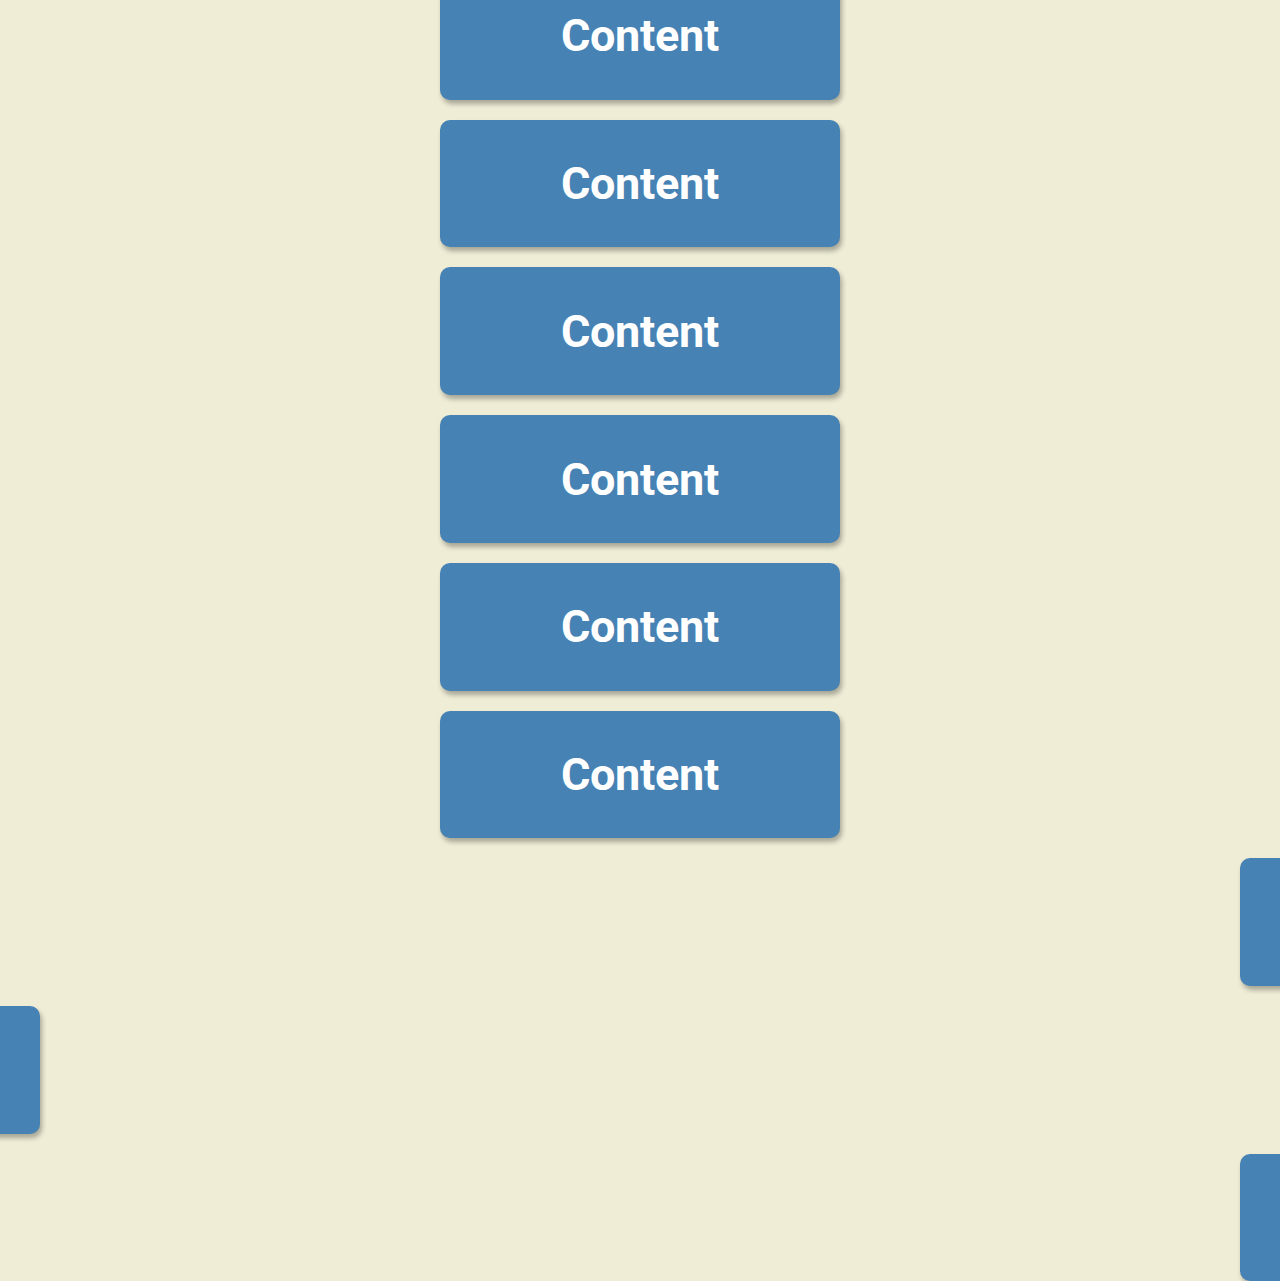
<file: bottomScrollAnimation_chap6/index.html>
<!DOCTYPE html>
<html lang="ko">
    <head>
        <meta charset="UTF-8" />
        <meta name="viewport" content="width=device-width, initial-scale=1.0" />
        <link
            rel="stylesheet"
            href="https://cdnjs.cloudflare.com/ajax/libs/font-awesome/5.15.1/css/all.min.css"
            integrity="sha512-+4zCK9k+qNFUR5X+cKL9EIR+ZOhtIloNl9GIKS57V1MyNsYpYcUrUeQc9vNfzsWfV28IaLL3i96P9sdNyeRssA=="
            crossorigin="anonymous"
        />
        <title>Scroll Animation</title>
        <link href="style.css" rel="stylesheet" />

        <!-- <link rel="preconnect" href="https://fonts.gstatic.com" /> -->
        <!-- <link
            href="https://fonts.googleapis.com/css2?family=Roboto:wght@100&display=swap"
            rel="stylesheet"
        /> -->
    </head>
    <body>
        <h1>Scroll to see the animation</h1>
        <div class="box show"><h2>Content</h2></div>
        <div class="box"><h2>Content</h2></div>
        <div class="box"><h2>Content</h2></div>
        <div class="box"><h2>Content</h2></div>
        <div class="box"><h2>Content</h2></div>
        <div class="box"><h2>Content</h2></div>
        <div class="box"><h2>Content</h2></div>
        <div class="box"><h2>Content</h2></div>
        <div class="box"><h2>Content</h2></div>
        <div class="box"><h2>Content</h2></div>
        <div class="box"><h2>Content</h2></div>
        <script src="script.js"></script>
    </body>
</html>
</file>
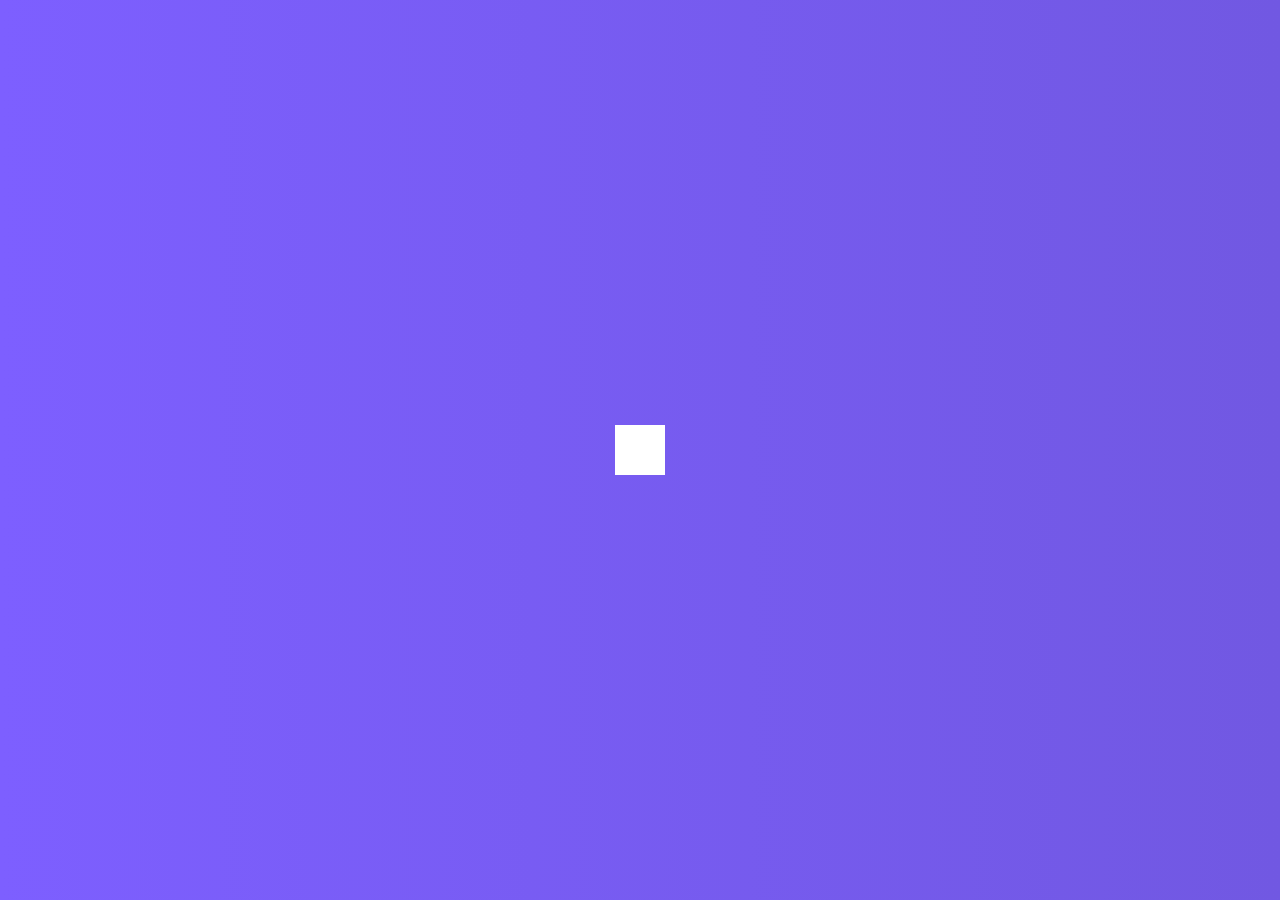
<file: hiddenSearchWidget_chap4/index.html>
<!DOCTYPE html>
<html lang="ko">
    <head>
        <meta charset="UTF-8" />
        <meta name="viewport" content="width=device-width, initial-scale=1.0" />
        <link
            rel="stylesheet"
            href="https://cdnjs.cloudflare.com/ajax/libs/font-awesome/5.15.1/css/all.min.css"
            integrity="sha512-+4zCK9k+qNFUR5X+cKL9EIR+ZOhtIloNl9GIKS57V1MyNsYpYcUrUeQc9vNfzsWfV28IaLL3i96P9sdNyeRssA=="
            crossorigin="anonymous"
        />
        <title>Hidden Search</title>
        <link href="style.css" rel="stylesheet" />

        <!-- <link rel="preconnect" href="https://fonts.gstatic.com" /> -->
        <!-- <link
            href="https://fonts.googleapis.com/css2?family=Roboto:wght@100&display=swap"
            rel="stylesheet"
        /> -->
    </head>
    <body>
        <div class="search">
            <input type="text" class="input" placeholder="Search..." />
            <button class="btn">
                <i class="fas fa-search"></i>
            </button>
        </div>
        <script src="script.js"></script>
    </body>
</html>
</file>
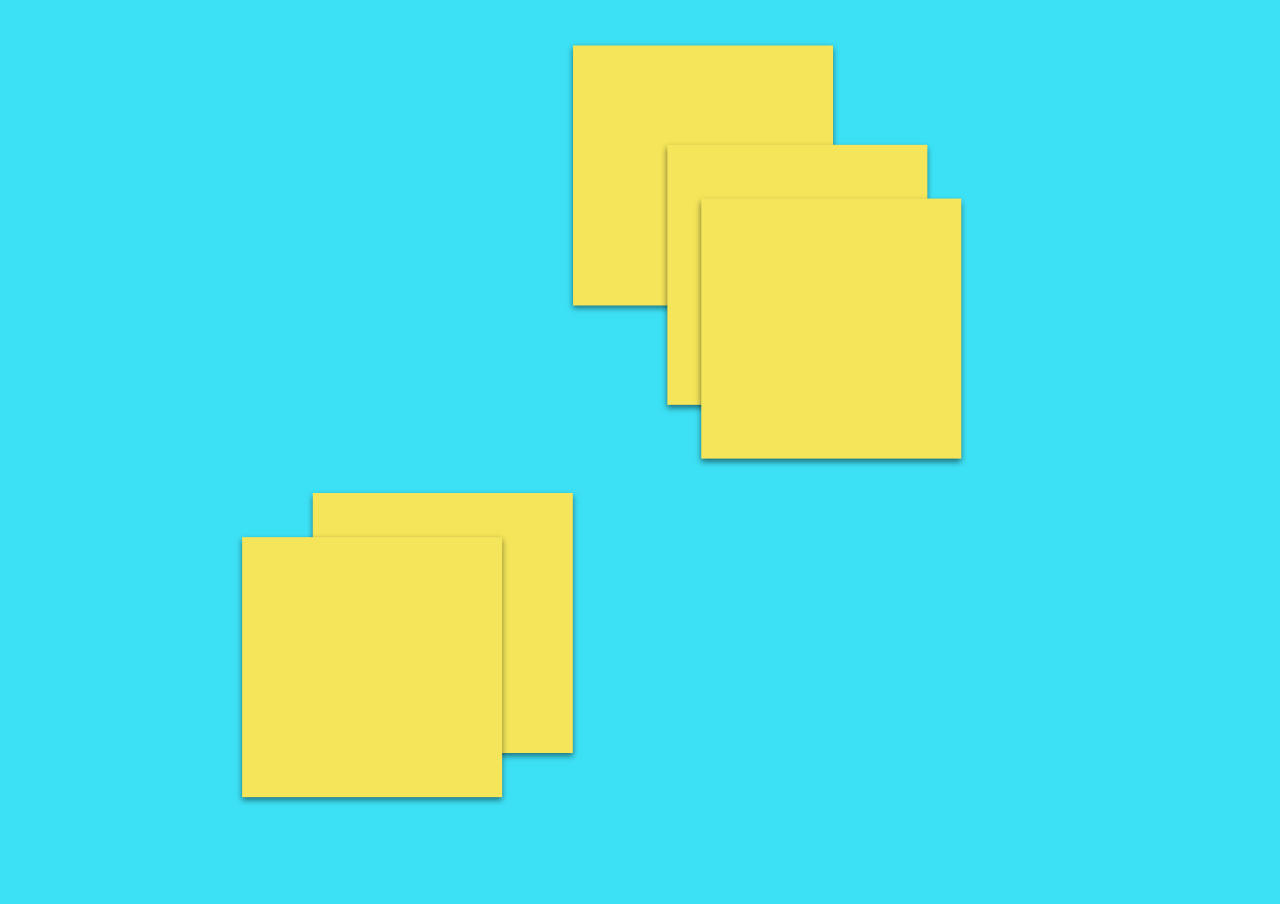
<file: interactive/index.html>
<!DOCTYPE html>
<html lang="ko">
    <head>
        <meta charset="UTF-8" />
        <meta http-equiv="X-UA-Compatible" content="IE=edge,chrome=1" />
        <meta name="viewport" content="width=device-width, initial-scale=1.0" />
        <title>줄에 매달려 흔들리는 상자 만들기 - chap3</title>
        <link rel="stylesheet" href="./style.css" />
    </head>
    <body>
        <script type="module" src="app.js"></script>
    </body>
</html>
</file>
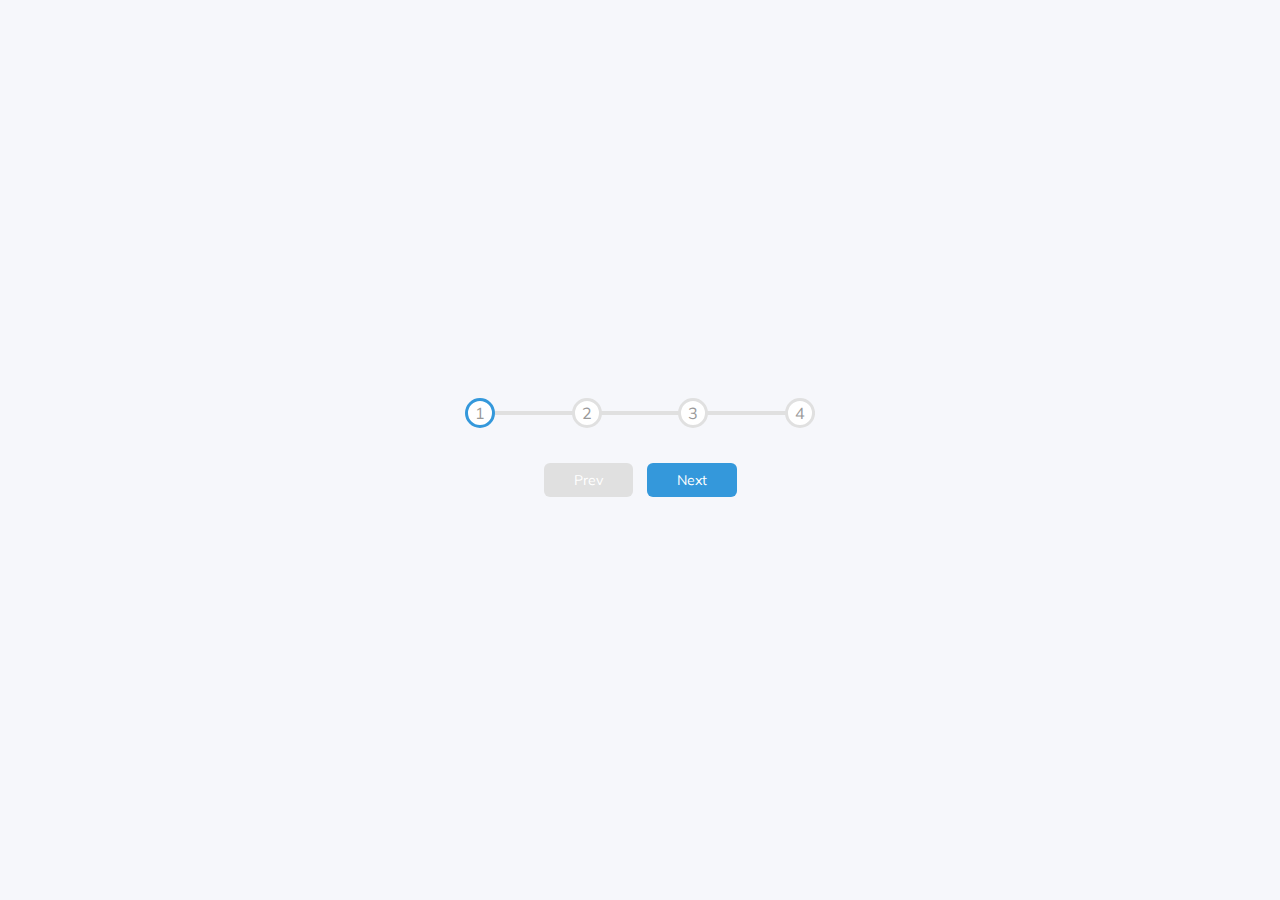
<file: progressSteps_chap2/index.html>
<!DOCTYPE html>
<html lang="en">
    <head>
        <meta charset="UTF-8" />
        <meta name="viewport" content="width=device-width, initial-scale=1.0" />
        <link href="style.css" rel="stylesheet" />
        <title>Progress Steps</title>
        <!-- <link rel="preconnect" href="https://fonts.gstatic.com" />
        <link
            href="https://fonts.googleapis.com/css2?family=Roboto:wght@100&display=swap"
            rel="stylesheet"
        />
        <link
            rel="stylesheet"
            href="https://cdnjs.cloudflare.com/ajax/libs/font-awesome/5.15.1/css/all.min.css"
            integrity="sha512-+4zCK9k+qNFUR5X+cKL9EIR+ZOhtIloNl9GIKS57V1MyNsYpYcUrUeQc9vNfzsWfV28IaLL3i96P9sdNyeRssA=="
            crossorigin="anonymous"
        /> -->
    </head>
    <body>
        <div class="container">
            <div class="progress-container">
                <div class="progress" id="progress"></div>
                <div class="circle active">1</div>
                <div class="circle">2</div>
                <div class="circle">3</div>
                <div class="circle">4</div>
            </div>

            <button class="btn" id="prev" disabled>Prev</button>
            <button class="btn" id="next">Next</button>
            <script src="script.js"></script>
        </div>
    </body>
</html>
</file>
<file: bottomScrollAnimation_chap6/style.css>
/* @import url('https://fonts.googleapis.com/css2?family=Roboto:wght@400;700&display=swap'); */
@import url('https://fonts.googleapis.com/css2?family=Roboto&display=swap');
/* @import url('https://fonts.googleapis.com/css2?family=Muli&display=swap'); */

:root {
    --line-border-fill: #3498db;
    --line-border-empty: #e0e0e0;
}

* {
    box-sizing: border-box;
}

body {
    background-color: #efedd6;
    font-family: 'Roboto', sans-serif;
    display: flex;
    flex-direction: column;
    align-items: center;
    justify-content: center;
    height: 100vh;
    /* overflow: hidden; */
    margin: 0;
    overflow-x: hidden;
}

h1 {
    margin: 10px;
}

.box {
    background-color: steelblue;
    color: #fff;
    display: flex;
    align-items: center;
    justify-content: center;
    width: 400px;
    height: 200px;
    margin: 10px;
    border-radius: 10px;
    box-shadow: 2px 4px 5px rgba(0, 0, 0, 0.3);
    transform: translateX(200%);
    transition: transform 0.4s ease;
}

.box:nth-of-type(even) {
    transform: translateX(-200%);
    /* 이렇게 하면 양쪽으로 사라짐 */
}
.box.show {
    transform: translateX(0);
}

.box h2 {
    font-size: 45px;
}
</file>
<file: hiddenSearchWidget_chap4/style.css>
/* @import url('https://fonts.googleapis.com/css2?family=Roboto:wght@400;700&display=swap'); */
@import url('https://fonts.googleapis.com/css2?family=Roboto&display=swap');
/* @import url('https://fonts.googleapis.com/css2?family=Muli&display=swap'); */

:root {
    --line-border-fill: #3498db;
    --line-border-empty: #e0e0e0;
}

* {
    box-sizing: border-box;
}

body {
    /* background-color: #f6f7fb; */
    background-image: linear-gradient(90deg, #7d5fff, #7158e2);
    font-family: 'Roboto', sans-serif;
    display: flex;
    /* flex-direction: column; */
    align-items: center;
    justify-content: center;
    height: 100vh;
    overflow: hidden;
    margin: 0;
}

.search {
    position: relative;
    height: 50px;
}

.search .input {
    background-color: #fff;
    border: 0;
    font-size: 18px;
    padding: 15px;
    height: 50px;
    width: 50px;
    transition: width 0.3s ease;
}

.btn {
    background-color: #fff;
    border: 0;
    cursor: pointer;
    font-size: 24px;
    position: absolute;
    top: 0;
    left: 0;
    height: 50px;
    width: 50px;
    transition: transform 0.3s ease;
}

.btn:focus,
.input:focus {
    outline: none;
}

.search.active .input {
    width: 200px;
}

.search.active .btn {
    transform: translateX(198px);
}
</file>
<file: interactive/style.css>
* {
    outline: 0;
    margin: 0;
    padding: 0;
}

html {
    width: 100%;
    height: 100%;
}

body {
    width: 100%;
    height: 100%;
    background-color: #3de1f5;
    position: relative;
}

canvas {
    width: 100%;
    height: 100%;
}
</file>
<file: progressSteps_chap2/style.css>
/* @import url('https://fonts.googleapis.com/css2?family=Roboto:wght@400;700&display=swap'); */
@import url('https://fonts.googleapis.com/css2?family=Muli&display=swap');

:root {
    --line-border-fill: #3498db;
    --line-border-empty: #e0e0e0;
}

* {
    box-sizing: border-box;
}

body {
    background-color: #f6f7fb;
    font-family: 'Muli', sans-serif;
    display: flex;
    align-items: center;
    justify-content: center;
    height: 100vh;
    overflow: hidden;
    margin: 0;
}

.container {
    text-align: center;
}

.progress-container {
    display: flex;
    justify-content: space-between;
    position: relative;
    margin-bottom: 30px;
    max-width: 100%;
    width: 350px;
}

.progress-container::before {
    content: '';
    background-color: var(--line-border-empty);
    position: absolute;
    top: 50%;
    left: 0;
    transform: translateY(-50%);
    height: 4px;
    width: 100%;
    z-index: -1;
}

.progress {
    background-color: var(--line-border-fill);
    position: absolute;
    top: 50%;
    left: 0;
    transform: translateY(-50%);
    height: 4px;
    width: 0%;
    z-index: -1;
    transition: 0.4s ease;
}

.circle {
    background-color: #fff;
    color: #999;
    border-radius: 50%;
    height: 30px;
    width: 30px;
    display: flex;
    justify-content: center;
    align-items: center;
    border: 3px solid var(--line-border-empty);
    transition: 0.4s ease;
}

.circle.active {
    border-color: var(--line-border-fill);
}

.btn {
    background-color: var(--line-border-fill);
    color: #fff;
    border: 0;
    border-radius: 6px;
    cursor: pointer;
    font-family: inherit;
    padding: 8px 30px;
    margin: 5px;
    font-size: 14px;
}

.btn:active {
    transform: scale(0.98);
}

.btn:focus {
    outline: 0;
}

.btn:disabled {
    background-color: var(--line-border-empty);
    cursor: not-allowed;
}
</file>
